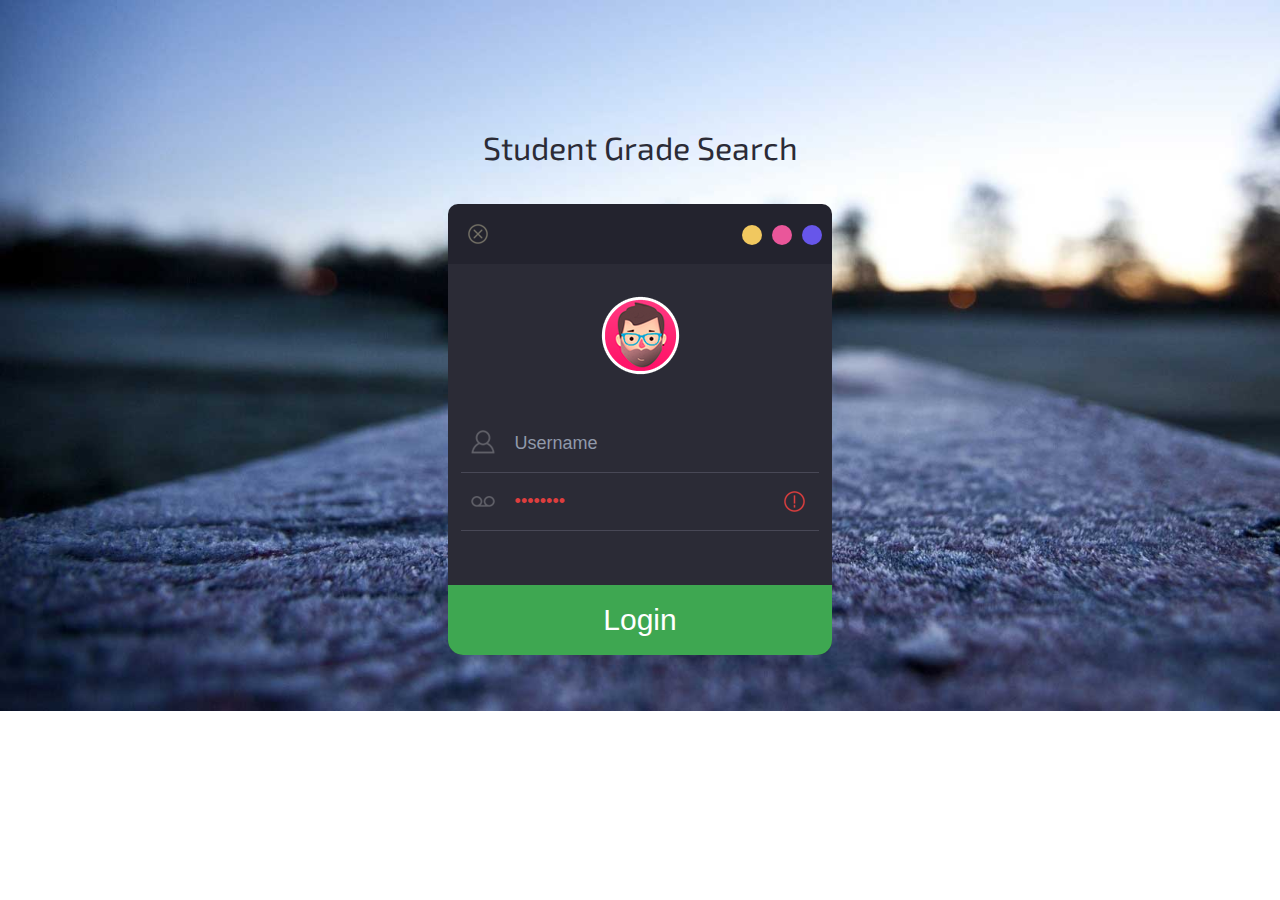
<file: htdocs/index.html>
<!DOCTYPE html>
<html>
<head>
<title>Login</title>
<meta name="viewport" content="width=device-width, initial-scale=1">
<script type="application/x-javascript"> addEventListener("load", function() { setTimeout(hideURLbar, 0); }, false); function hideURLbar(){ window.scrollTo(0,1); } </script>
<meta name="keywords" content="Flat Dark Web Login Form Responsive Templates, Iphone Widget Template, Smartphone login forms,Login form, Widget Template, Responsive Templates, a Ipad 404 Templates, Flat Responsive Templates" />
<link href="css/style.css" rel='stylesheet' type='text/css' />
<!--webfonts-->
<link href='http://fonts.useso.com/css?family=PT+Sans:400,700,400italic,700italic|Oswald:400,300,700' rel='stylesheet' type='text/css'>
<link href='http://fonts.useso.com/css?family=Exo+2' rel='stylesheet' type='text/css'>
<!--//webfonts-->
<script src="http://ajax.useso.com/ajax/libs/jquery/1.11.0/jquery.min.js"></script>
</head>
<body>
<script>$(document).ready(function(c) {
	$('.close').on('click', function(c){
		$('.login-form').fadeOut('slow', function(c){
	  		$('.login-form').remove();
		});
	});
});
</script>
 <!--SIGN UP-->
 <h1>Student Grade Search</h1>
<div class="login-form">
	<div class="close"> </div>
		<div class="head-info">
			<label class="lbl-1"> </label>
			<label class="lbl-2"> </label>
			<label class="lbl-3"> </label>
		</div>
			<div class="clear"> </div>
	<div class="avtar">
		<img src="images/avtar.png" />
	</div>
			<form method="POST">
					<input type="text" class="text" value="Username" name="username" onfocus="this.value = '';" onblur="if (this.value == '') {this.value = 'Username';}" >
					<div class="key">
							<input type="password" value="Password" name="password" onfocus="this.value = '';" onblur="if (this.value == '') {this.value = 'Password';}">
					</div>
					<div>
						<input type="submit" value="Login" >
					</div>
			</form>
</div>
</body>
</html>
</file>
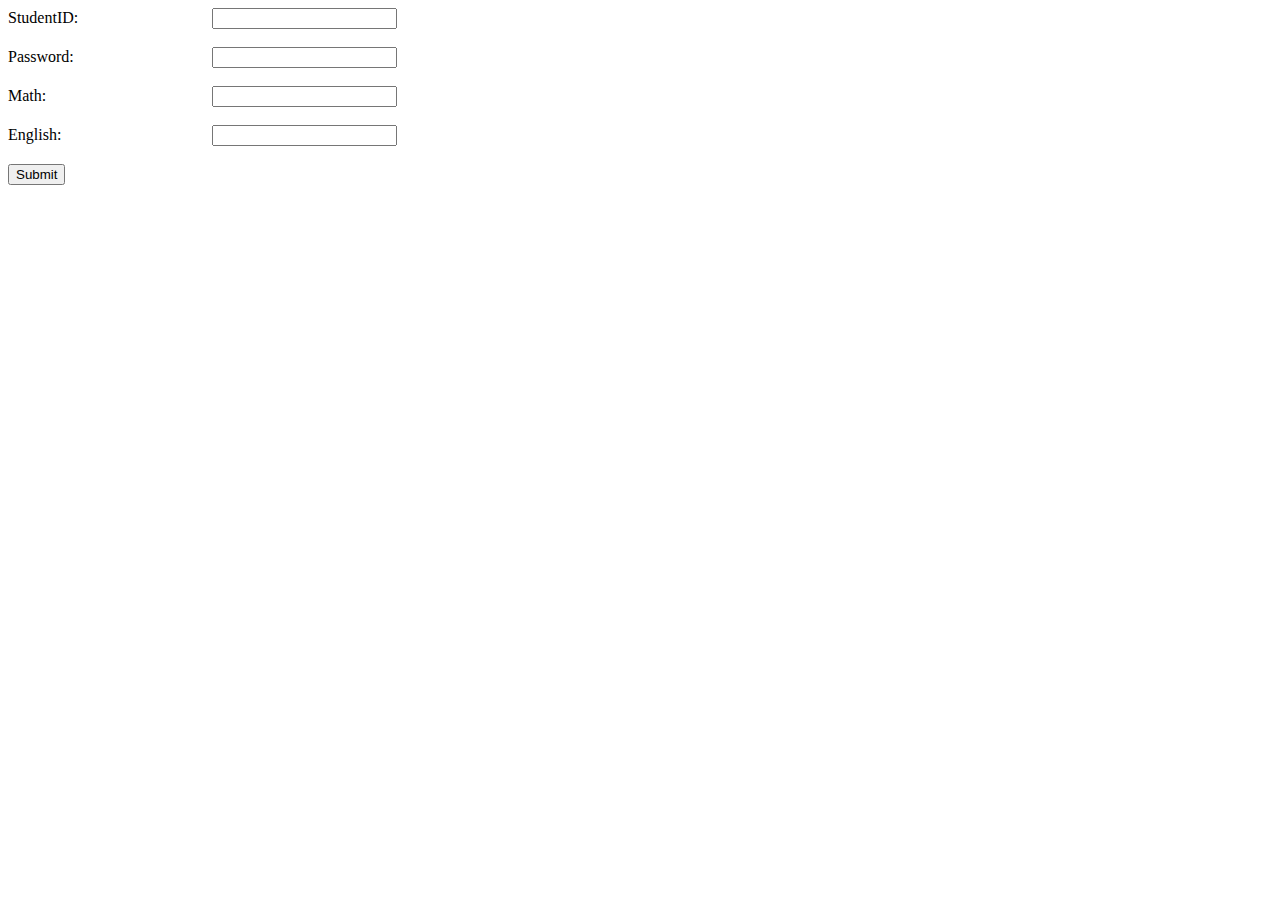
<file: htdocs/add.html>
<html>
    <head>
        <title>
            Student Grade Add
        </title>
    </head>
    <body>
        <form method="POST">
            <label style="display:inline-block;width:200px;">StudentID: </label>
            <input type="text" name="SutdentID"><br><br>
            <label style="display:inline-block;width:200px;">Password: </label>
            <input type="password" name="Password" ><br><br>
            <label style="display:inline-block;width:200px;">Math: </label>
            <input type="text" name="MATH"><br><br>
            <label style="display:inline-block;width:200px;">English: </label>
            <input type="text" name="ENGLISH"><br><br>
            <input type="Submit" value="Submit"><br><br>
        </form>
    </body>
</html>
</file>
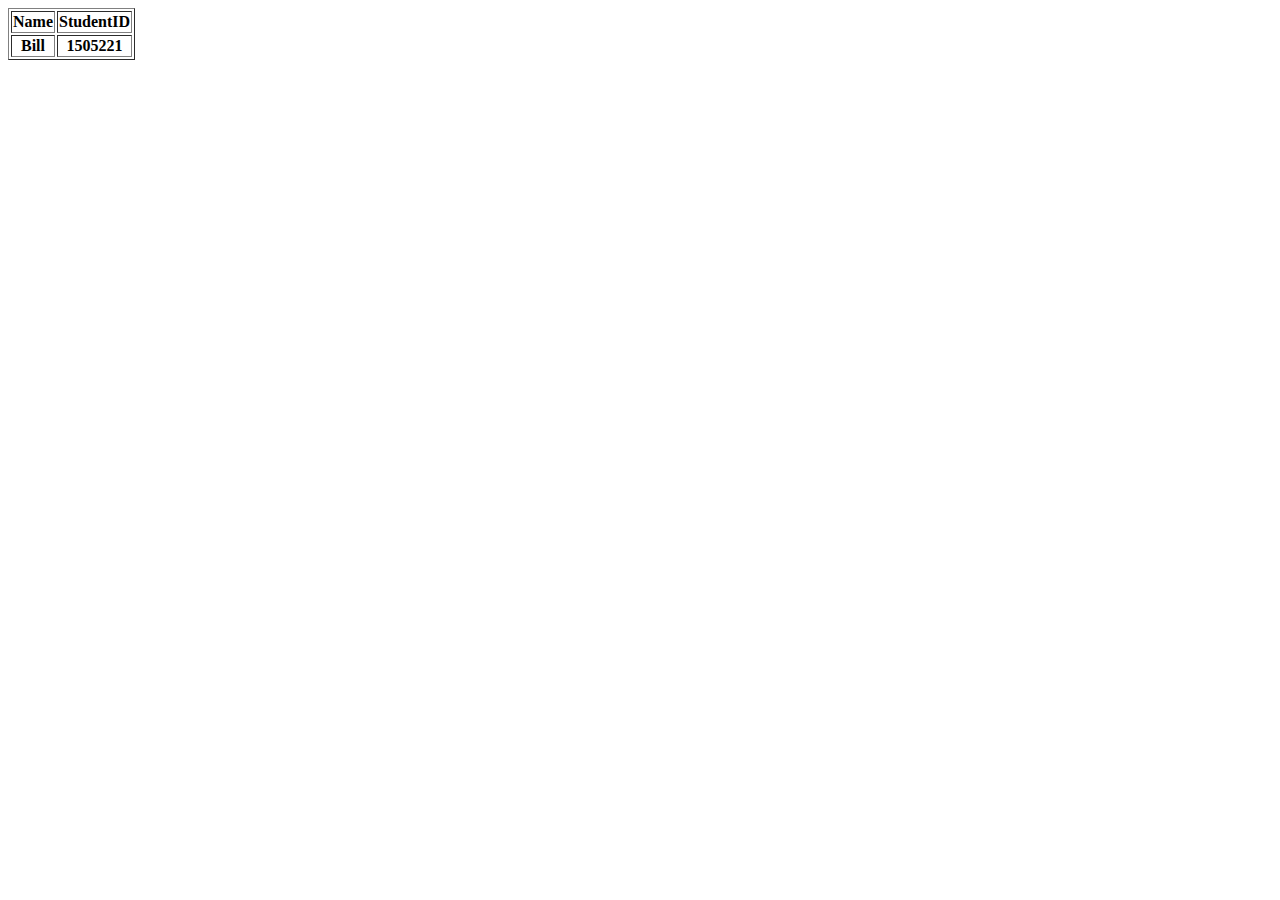
<file: htdocs/grade.html>
<html>
    <head>
        <title>Student Search Result</title>
    </head>
    <body>
        <table border="1">
            <tr>
                <th>Name</th>
                <th>StudentID</th>
            </tr>
            <tr>
                <th>Bill</th>
                <th>1505221</th>
            </tr>
        </table>
    </body>
</html>
</file>
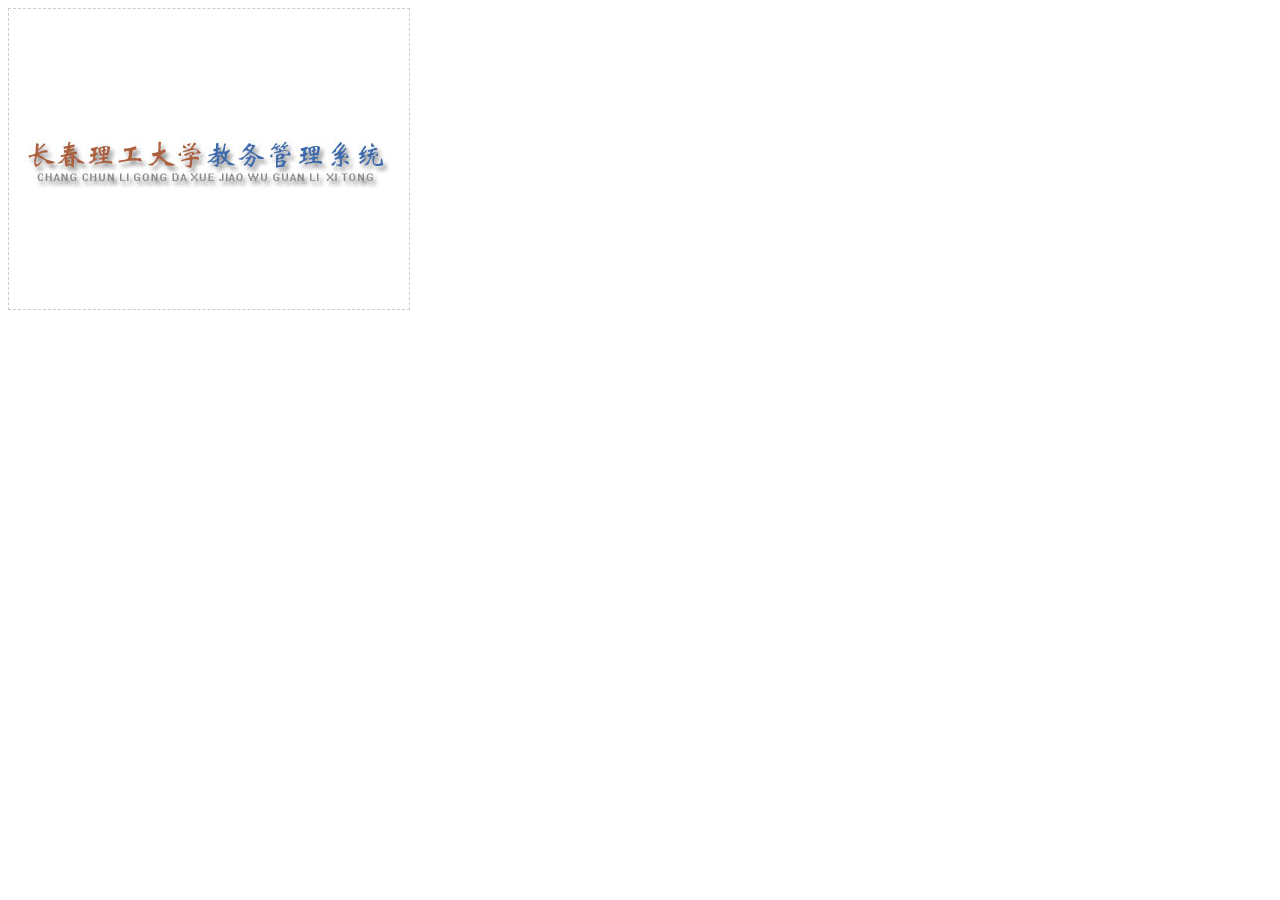
<file: htdocs/index01.html>
<html>
    <head>
        <title>Student Grade Manager</title>
        <style type="text/css"> 
            .img_wrap{
                width: 400px;
                height: 300px;
                border: 1px dashed #ccc;
                background: url("./image/logo.jpg") no-repeat center center;
            }
        </style>
    </head>
    <body>	
        <div class="img_wrap"></div>
    </body>
</html>
</file>
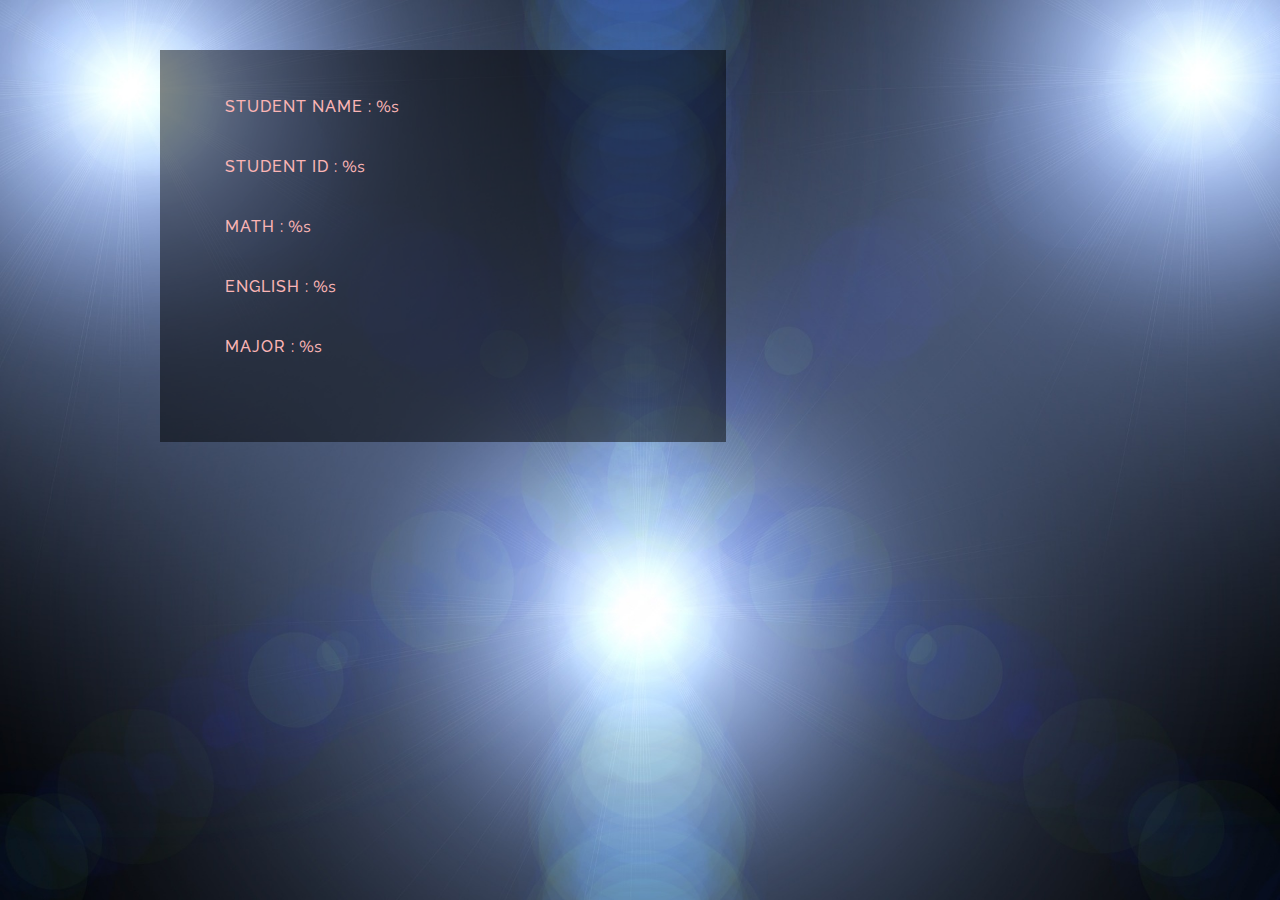
<file: htdocs/result.html>
<!doctype html>
<html>
<head>
<title>Search Result</title>
<meta name="viewport" content="width=device-width, initial-scale=1">
<meta http-equiv="Content-Type" content="text/html; charset=utf-8" />
<meta name="keywords" content="Exquisite Signup Form Widget Responsive, Login form web template,Flat Pricing tables,Flat Drop downs  Sign up Web Templates, Flat Web Templates, Login signup Responsive web template, Smartphone Compatible web template, free webdesigns for Nokia, Samsung, LG, SonyEricsson, Motorola web design" />
<script type="application/x-javascript"> addEventListener("load", function() { setTimeout(hideURLbar, 0); }, false); function hideURLbar(){ window.scrollTo(0,1); } </script>
<!-- css files -->
<link href="css/styless.css" rel='stylesheet' type='text/css' media="all" />
<!-- /css files -->
<!-- font files -->
<link href='http://fonts.googleapis.com/css?family=Raleway:400,100,200,300,500,600,700,800,900' rel='stylesheet' type='text/css'>
<link href='http://fonts.googleapis.com/css?family=Muli:400,300' rel='stylesheet' type='text/css'>
<!-- /font files -->
</head>
<body>
<div class="content-w3ls w3-agileits">
	<div class="inner-agileits2">
		<div class="form-wthree">
			<form action="#" method="post">
				<div class="form-control"> 
					<label class="header">Student Name :</label>
					<tr>
						<td><font style="font-size:16px;" color="#fbb5b5">%s</font></td>
					</tr>
				</div>

				<div class="form-control">	
					<label class="header">Student ID :</label>
					<tr>
						<td><font style="font-size:16px;" color="#fbb5b5">%s</font></td>
					</tr>

				</div>

				<div class="form-control">	
					<label class="header">MATH :</label>
					<tr>
						<td><font style="font-size:16px;" color="#fbb5b5">%s</font></td>
					</tr>

				</div>

				<div class="form-control">	
					<label class="header">ENGLISH :</label>	
					<tr>
						<td><font style="font-size:16px;" color="#fbb5b5">%s</font></td>
					</tr>
				</div>	
				<div class="form-control">	
					<label class="header">MAJOR :</label>	
					<tr>
						<td><font style="font-size:16px;" color="#fbb5b5">%s</font></td>
					</tr>
				</div>
			</form>
		</div>
	</div>	
	<div class="clear"></div>
</div>
</body>
</html>
</file>
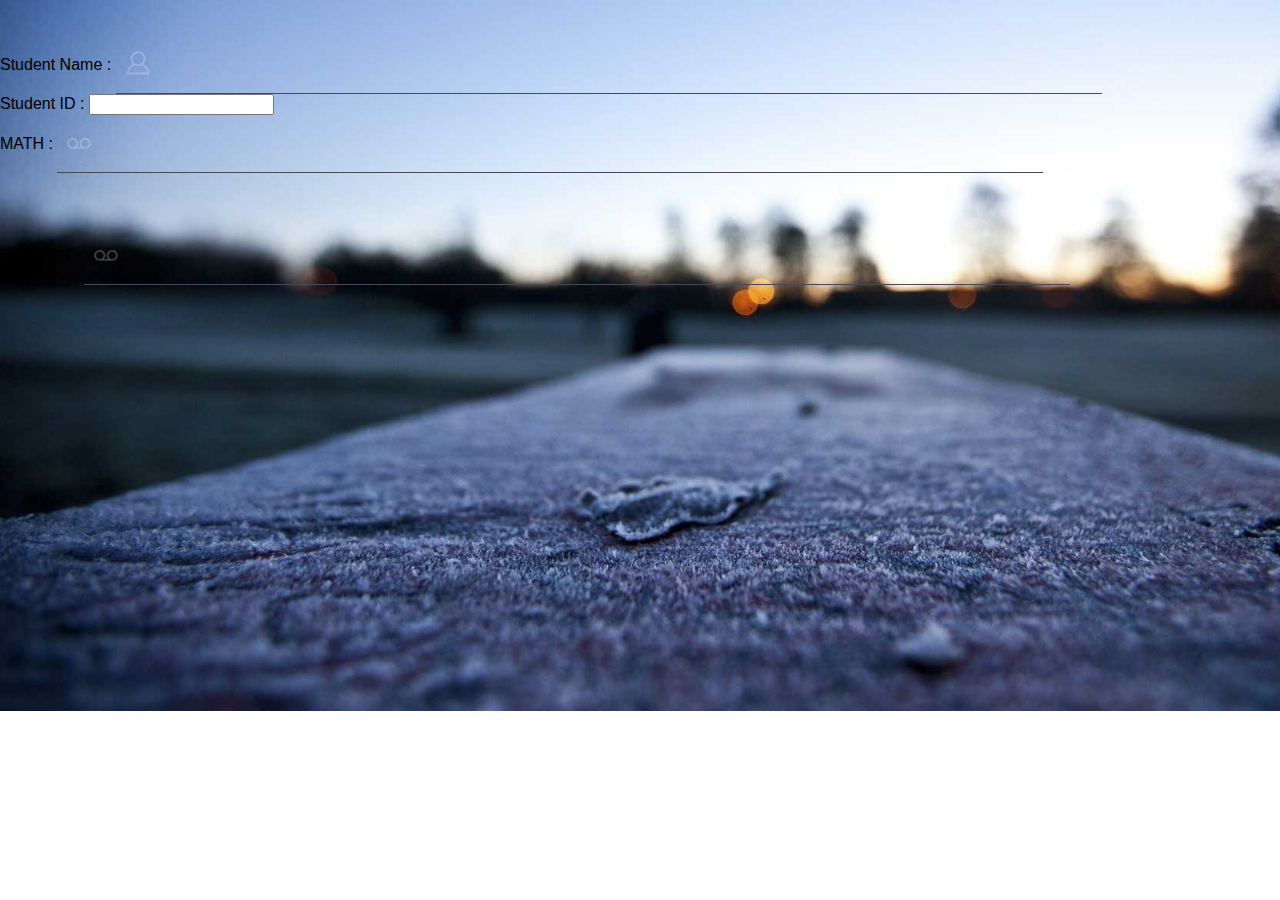
<file: htdocs/result01.html>
<!doctype html>
<html>
<head>
<title>Search Result</title>
<meta name="viewport" content="width=device-width, initial-scale=1">
<meta http-equiv="Content-Type" content="text/html; charset=utf-8" />
<meta name="keywords" content="Exquisite Signup Form Widget Responsive, Login form web template,Flat Pricing tables,Flat Drop downs  Sign up Web Templates, Flat Web Templates, Login signup Responsive web template, Smartphone Compatible web template, free webdesigns for Nokia, Samsung, LG, SonyEricsson, Motorola web design" />
<script type="application/x-javascript"> addEventListener("load", function() { setTimeout(hideURLbar, 0); }, false); function hideURLbar(){ window.scrollTo(0,1); } </script>
<!-- css files -->
<link href="css/style.css" rel='stylesheet' type='text/css' media="all" />
<!-- /css files -->
<!-- font files -->
<link href='http://fonts.googleapis.com/css?family=Raleway:400,100,200,300,500,600,700,800,900' rel='stylesheet' type='text/css'>
<link href='http://fonts.googleapis.com/css?family=Muli:400,300' rel='stylesheet' type='text/css'>
<!-- /font files -->
</head>
<body>
<div class="content-w3ls w3-agileits">
	<div class="inner-agileits2">
		<div class="form-wthree">
			<form action="#" method="post">
				<div class="form-control"> 
					<label class="header">Student Name :</label>
					<input type="text" id="name" name="name" placeholder="" title="Please enter your Full Name" required="">
				</div>

				<div class="form-control">	
					<label class="header">Student ID :</label>
					<input type="email" id="email" name="email" placeholder="" title="Please enter a valid email" required="">
				</div>

				<div class="form-control">	
					<label class="header">MATH :</label>
					<input type="password" class="lock" name="password" placeholder="" id="password1" required="">
				</div>

				<div class="form-control">	
					<label class="header">ENGLISH :</label>	
					<input type="password" class="lock" name="confirm-password" placeholder="" id="password2" required="">
				</div>	
				
			</form>
		</div>
	</div>	
	<div class="clear"></div>
</div>
</body>
</html>
</file>
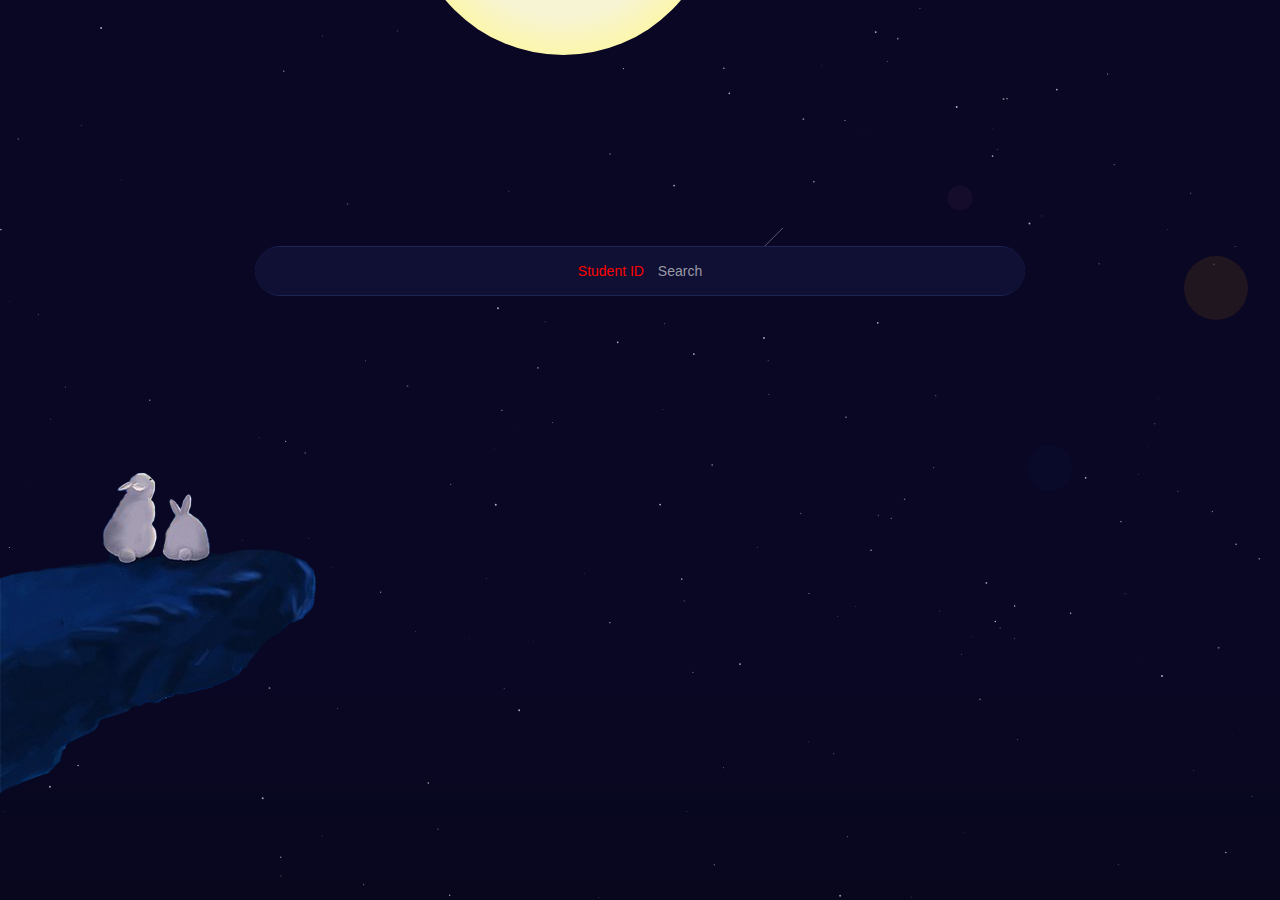
<file: htdocs/search.html>
﻿<!DOCTYPE html>
<html>
<head lang="en">
<meta charset="UTF-8">
<title>Grade Search</title>

<script type="text/javascript" src="comonjs/jquery-1.11.2.min.js"></script>
<script type="text/javascript" src="comonjs/modernizr-2.6.2.min.js"></script>
<script type="text/javascript" src="js/starbg.js"></script>

<link type="text/css" rel="stylesheet" href="css/stylesss.css" />
<style>
	*{ margin:0; padding:0;}
	canvas{ display: block; margin: 0; width:100%; height:100%; position: fixed; left: 0; right: 0; top:0; bottom:0;
		z-index: -1; }
	.content{ width: 1144px; margin: 0 auto; padding-top:200px;}
	.rabitBg{ position:fixed; left:0; top:50%;}
</style>

</head>
<body>
<canvas id="fullstarbg"></canvas>
<div class="content">
 <img src="rabit.png" class="rabitBg" />
 <div class="input_wrap_box box_S">
	 <div class="input_cover">
		 <span class="num">Student ID</span>
		 <span class="icons">Search</span>
	 </div>
	<form method="GET">
		 <input type="text" id="sercHead" name="studentID" class="box_S">
        </form>

 </div>
</div>
<script>
   $(".input_cover").mousedown(function(){
	   $(this).hide();
	   $(this).siblings("input").addClass("cur");
	   $("#sercHead").focus();
	   return false;

   })
   $("#sercHead").blur(function(){
	   $(this).removeClass("cur");
	   if($(this).val()==''){
		   $(this).siblings(".input_cover").show();
	   }
   })
</script>
</body>
</html>
</file>
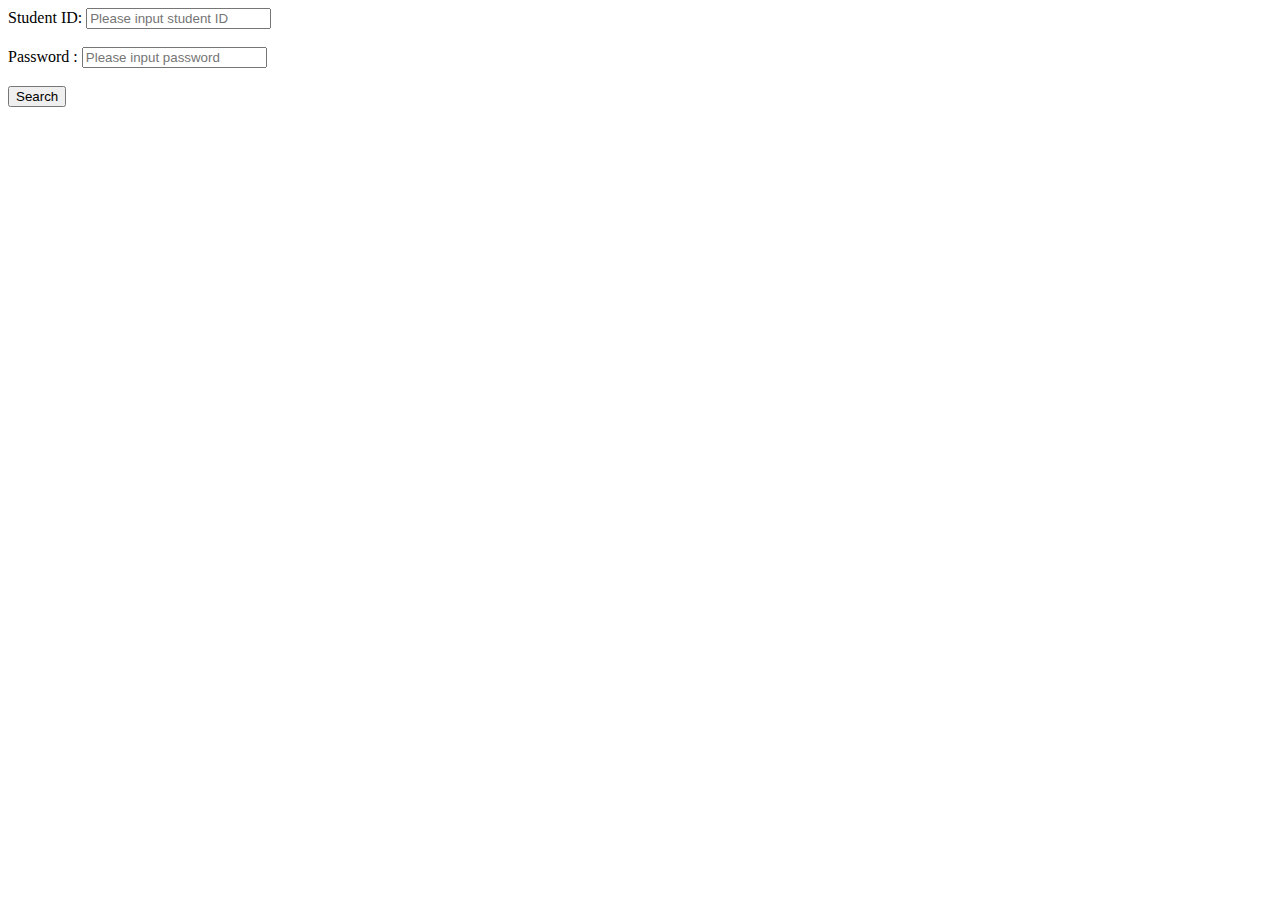
<file: htdocs/search01.html>
<html>
    <head>
        <title> Student Grade Search</title>
    </head>
    <body>
        <form method="GET">
	    <label>Student ID: </label>
            <input type="text" name="StudentID" placeholder="Please input student ID"><br><br>
	    <label>Password&nbsp;: </label>
            <input type="password" name="Password" placeholder="Please input password"><br><br>
            <input type="submit" value="Search" target="_blank"><br>
        </form>
    </body>
</html>
</file>
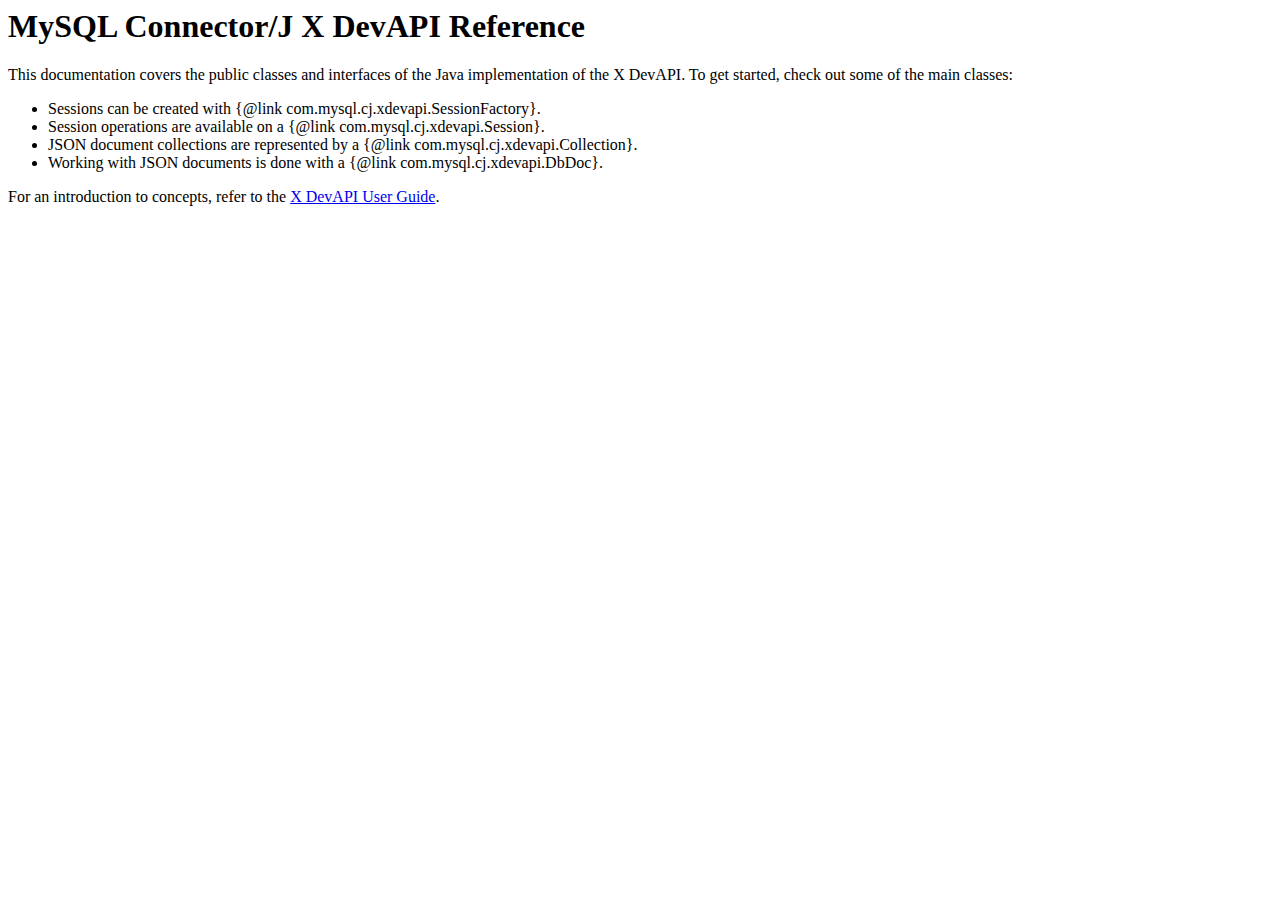
<file: mysql-connector-java-8.0.11/src/main/doc/mysqlx-overview.html>
<body>
  <h1>MySQL Connector/J X DevAPI Reference</h1>
  <p/>
  
  This documentation covers the public classes and interfaces of the Java implementation of the X DevAPI. To get started, check out some of the main classes:
  
  <ul>
    <li>Sessions can be created with {@link com.mysql.cj.xdevapi.SessionFactory}.</li>
    <li>Session operations are available on a {@link com.mysql.cj.xdevapi.Session}.</li>
    <li>JSON document collections are represented by a {@link com.mysql.cj.xdevapi.Collection}.</li>
    <li>Working with JSON documents is done with a {@link com.mysql.cj.xdevapi.DbDoc}.</li>
  </ul>

  For an introduction to concepts, refer to the <a href="http://dev.mysql.com/doc/x-devapi-userguide/en/index.html">X DevAPI User Guide</a>.
</body>
</file>
<file: htdocs/css/styless.css>
/*--A Design by 小贝壳网站模板 
Author: W3layout
Author URL: http://www.smallseashell.com
License: Creative Commons Attribution 3.0 Unported
License URL: http://creativecommons.org/licenses/by/3.0/
--*/

/*--- reset code ---*/
html,body,div,span,applet,object,iframe,h1,h2,h3,h4,h5,h6,p,blockquote,pre,a,abbr,acronym,address,big,cite,code,del,dfn,em,img,ins,kbd,q,s,samp,small,strike,strong,sub,sup,tt,var,b,u,i,dl,dt,dd,ol,nav ul,nav li,fieldset,form,label,legend,table,caption,tbody,tfoot,thead,tr,th,td,article,aside,canvas,details,embed,figure,figcaption,footer,header,hgroup,menu,nav,output,ruby,section,summary,time,mark,audio,video {
	margin:0;
	padding:0;
	border:0;
	font-size:100%;
	font:inherit;
	vertical-align:baseline;
}
article, aside, details, figcaption, figure,footer, header, hgroup, menu, nav, section {
	display: block;
}
ol,ul {
	list-style:none;
	margin:0px;
	padding:0px;
}
blockquote,q {
	quotes:none;
}
blockquote:before,blockquote:after,q:before,q:after {
	content:'';
	content:none;
}
table {
	border-collapse:collapse;
	border-spacing:0;
}

/* start editing from here */
a {
	text-decoration:none;
}
.txt-rt {
	text-align:right;
}/* text align right */
.txt-lt {
	text-align:left;
}/* text align left */
.txt-center {
	text-align:center;
/*-- 小贝壳网站模板 --*/	
}/* text align center */
.float-rt {
	float:right;
}/* float right */
.float-lt {
	float:left;
}/* float left */
.clear {
	clear:both;
}/* clear float */
.pos-relative {
	position:relative;
}/* Position Relative */
.pos-absolute {
	position:absolute;
}/* Position Absolute */
.vertical-base {	
	vertical-align:baseline;
}/* vertical align baseline */
.vertical-top {	
	vertical-align:top;
}/* vertical align top */
nav.vertical ul li {	
	display:block;
}/* vertical menu */
nav.horizontal ul li {	
	display: inline-block;
}/* horizontal menu */
img {
	max-width:100%;
}

/*--- end reset code ---*/
body {
	background:url(../images/banner.jpg);
	background-repeat:no-repeat;
	background-position:center;
	background-attachment:fixed;
	background-size:100% 100%;
	-webkit-background-size:100% 100%;
	-moz-background-size:100% 100%;
	-o-background-size:100% 100%;
	-ms-background-size:100% 100%;
	font-family: 'Muli', sans-serif;
}
h1.header-小贝壳网站模板 {
    text-align: center;
    font-size: 40px;
    font-weight: normal;
    padding-top: 50px;
    text-transform: uppercase;
    color: #fff;
	font-family: 'Raleway', sans-serif;
}
.content-w3ls {
	width:70%;
	margin:50px auto;
	padding:0;
}
.content-w3ls .inner-agileits1 {
	width:32%;
	float:left;
	position:relative;
	height:629px;
}
.content-w3ls .inner-agileits1 img.inner-w3ls {
	width:100%;
	min-height:100%;
}
.content-w3ls .inner-agileits1 .b-wrapper {
    background: rgba(0, 0, 0, 0.3);
    position: absolute;
    width: 100%;
    top:0;
	height:100%;
    left: 0;
    padding: 0;
    transition:all 0.5s ease-in-out;
	-webkit-transition:all 0.5s ease-in-out;
	-moz-transition:all 0.5s ease-in-out;
	-o-transition:all 0.5s ease-in-out;
	-ms-transition:all 0.5s ease-in-out;
    text-align: center;
    overflow: hidden;
}
.content-w3ls .inner-agileits1 .b-wrapper h2 {
	font-size: 27px;
    font-weight:400;
    padding-top: 37px;
    text-align: center;
    text-transform: uppercase;
    color: rgba(255, 142, 75, 0.63);
    font-family: 'Raleway', sans-serif;
}
.content-w3ls .inner-agileits1 .b-wrapper p {
	font-size: 17px;
    font-weight: normal;
    padding: 450px 20px 0;
    text-align: center;
    color:rgba(255, 255, 255, 0.58);
    line-height: 35px;
}
.content-w3ls .inner-agileits2 {
	width:68%;
	background-color:rgba(0, 0, 0, 0.48);
	float:left;
}
.form-wthree {
    padding: 46px 50px;
}
.form-control {
    padding-bottom: 30px;
}
label.header {
    font-size: 16px;
    font-weight: 500;
    color:#fbb5b5;
	padding-left:15px;
	text-align:justify;
    letter-spacing: 1px;
    text-transform: uppercase;
    display: inline-block;
	margin-bottom:10px;
	font-family: 'Raleway', sans-serif;
}
input#name,input#email,input#password1,input#password2 {
	padding:0 15px;
    width:95%;
	height:45px;
    border: 2px solid #fff;
	border-left-color:transparent;
	border-right-color:transparent;
	border-top-color:transparent;
    color: #fff;
    text-align:justify;
    outline: none;
    letter-spacing: 1px;
    font-size: 16px;
	font-weight:normal;
    background-color:rgba(82, 56, 76, 0.15);
	font-family: 'Muli', sans-serif;	
}
input::-webkit-input-placeholder {
color: #fff !important;
} 
input:-moz-placeholder { /* Firefox 18- */
color: #fff !important;  
} 
input::-moz-placeholder {  /* Firefox 19+ */
color: #fff !important;  
} 
input:-ms-input-placeholder {  
color: #fff !important;  
}
/*--checkbox--*/
input[type="checkbox"] {
    display: none;
}
input[type="checkbox"]+label {
    position: relative;
    padding-left: 2em;
    border: none;
    outline: none;
    font-size: 1em;
    color: #fff;
    font-weight: 400;
    cursor: pointer;
}
input[type="checkbox"]+label span:first-child {
    width: 14px;
    height: 14px;
    border: 1px solid #fff;
    position: absolute;
    left: 0;
	background:transparent;
	top:3px;
	border-radius:25%;
	-webkit-border-radius:25%;
	-moz-border-radius:25%;
	-o-border-radius:25%;
	-ms-border-radius:25%;
}
input[type="checkbox"]:checked+label span:first-child:before {
    content: "";
    background: url(../images/tick.png)no-repeat;
    position: absolute;
    left:2px;
    top:2px;
    font-size: 10px;
    width: 10px;
    height: 10px;
}
/*--//checkbox--*/
.register {
	background-color: #f15f22;
    width: 52%;
    height: 55px;
    border: none;
    cursor: pointer;
    color: #fff;
    outline: none;
    font-size: 20px;
    font-weight: normal;
	font-family: 'Raleway', sans-serif;
    text-transform: uppercase;
    transition: all 0.5s ease-in-out;
    -webkit-transition: all 0.5s ease-in-out;
    -moz-transition: all 0.5s ease-in-out;
    -o-transition: all 0.5s ease-in-out;
    border-radius: 30px;
    -webkit-border-radius: 30px;
    -moz-border-radius: 30px;
    -o-border-radius: 30px;
    -ms-border-radius: 30px;
	font-family: 'Muli', sans-serif;
}	
.register:hover {
	background-color:#36b051;
	color:#fff;
}
p.copyright {
    font-size: 16px;
    text-align: center;
    color: #fff;
    padding-bottom: 50px;
}
p.copyright a {
	color:#f15f22;
}
p.copyright a:hover {
	color:#36b051;
}

/*-- responsive design --*/
@media (max-width:1600px) {
	.content-w3ls .inner-agileits1 {
    width: 34%;
}
	.content-w3ls .inner-agileits2 {
    width: 66%;
}
.content-w3ls .inner-agileits1 .b-wrapper p {
	font-size:16px;
}
}

@media (max-width:1440px) {
.content-w3ls {
    width: 75%;
}
.content-w3ls .inner-agileits1 {
    width: 37%;
}
.content-w3ls .inner-agileits2 {
    width: 63%;
}
input#name, input#email, input#password1, input#password2 {
	width:94%;
}	
}

@media (max-width: 1366px) {
.content-w3ls .inner-agileits1 {
    width: 41%;
}
.content-w3ls .inner-agileits2 {
    width: 59%;
}
input#name, input#email, input#password1, input#password2 {
	width:93%;
}
}

@media (max-width: 1080px) {
h1.header-小贝壳网站模板 {
	font-size:35px;
	padding-top:35px;	
}
.content-w3ls .inner-agileits1 {
    width: 50%;
}
.content-w3ls .inner-agileits2 {
    width: 50%;
}
.register {
	width:100%;
}
input#name, input#email, input#password1, input#password2 {
    width: 89%;
}
}

@media (max-width: 1024px) {
.content-w3ls {
    width: 80%;
}
.form-wthree {
    padding: 46px 35px;
}
input#name, input#email, input#password1, input#password2 {
	width:89%;
}
.content-w3ls {
	margin: 35px auto 50px;
}
}

@media (max-width: 991px) {
.content-w3ls {
    width: 85%;
}
input#name, input#email, input#password1, input#password2 {
    width: 90%;
}
}

@media (max-width: 900px) {
input#name, input#email, input#password1, input#password2 {
    width: 89%;
}
}

@media (max-width: 800px) {
.content-w3ls {
    width: 90%;
}
input#name, input#email, input#password1, input#password2 {
    width: 90%;
}
.content-w3ls .inner-agileits1,.content-w3ls .inner-agileits2 {
    width: 60%;
    float: none;
    margin: 0 auto;
}
.content-w3ls .inner-agileits1 {
    height: inherit;
}
}

@media (max-width:768px) {
.content-w3ls .inner-agileits1,.content-w3ls .inner-agileits2 {
    width: 60%;
    float: none;
    margin: 0 auto;
}
input#name, input#email, input#password1, input#password2 {
    width: 90%;
}
}

@media (max-width: 667px) {
.content-w3ls .inner-agileits1, .content-w3ls .inner-agileits2 {
    width: 70%;
    float: none;
    margin: 0 auto;
}
}

@media (max-width: 600px) {
.content-w3ls .inner-agileits1, .content-w3ls .inner-agileits2 {
    width: 75%;
    float: none;
    margin: 0 auto;
}
}

@media (max-width: 568px) {
.content-w3ls .inner-agileits1, .content-w3ls .inner-agileits2 {
    width: 80%;
    float: none;
    margin: 0 auto;
}
input#name, input#email, input#password1, input#password2 {
    width: 90%;
}
p.copyright {
	padding:0 20px 20px;
	line-height:30px;
}
}

@media (max-width: 480px) {
.content-w3ls .inner-agileits1, .content-w3ls .inner-agileits2 {
    width: 85%;
    float: none;
    margin: 0 auto;
}
.content-w3ls .inner-agileits1 .b-wrapper p {
    padding: 360px 20px 0;
}
label.header {
    font-size: 14px;
}
input#name, input#email, input#password1, input#password2 {
    width: 89%;
	height:40px;
} 
input[type="checkbox"]+label {
	font-size:15px;
}
input[type="checkbox"]+label span:first-child {
	top:0px;
}
 .register {
    height: 40px;
    font-size: 15px;
}
}

@media (max-width: 414px) {
h1.header-小贝壳网站模板 {
    font-size: 25px;
    padding-top: 25px;
}
.content-w3ls {
    margin: 25px auto 35px;
}
.content-w3ls .inner-agileits1 img.inner-w3ls {
    width: 100%;
    min-height: inherit;
}
.content-w3ls .inner-agileits1, .content-w3ls .inner-agileits2 {
    width: 90%;
    float: none;
    margin: 0 auto;
}
.content-w3ls .inner-agileits1 .b-wrapper p {
	padding:315px 20px 0;
} 
.content-w3ls .inner-agileits1 {
	height:485px;
}
.form-wthree {
    padding: 35px 30px;
}
input#name, input#email, input#password1, input#password2 {
    width: 87%;
}
p.copyright {
    font-size: 14px;
}
}

@media (max-width:384px) {
.content-w3ls .inner-agileits1 .b-wrapper p {
    padding: 300px 20px 0;
	font-size:14px;
	line-height:30px;
}
.content-w3ls .inner-agileits1 {
    height: 448px;
}
label.header {
    padding-left:10px;
}
input#name, input#email, input#password1, input#password2 {
    width: 90%;
	padding:0 10px;
}
.register {
	height:45px;
	font-size:17px;
}
}

@media (max-width: 375px) {
.content-w3ls .inner-agileits1 {
    height: 437px;
}
.content-w3ls .inner-agileits1 .b-wrapper p {
    padding: 290px 15px 0;
}
label.header {
	margin-bottom:7px;
}
}

@media (max-width: 320px) {
h1.header-小贝壳网站模板 {
    font-size: 20px;
}
.content-w3ls .inner-agileits1 .b-wrapper p {
    padding: 230px 0px 0;
	font-size:13px;
}
.content-w3ls .inner-agileits1 {
    height: 388px;
}
.content-w3ls {
    width: 85%;
}
.content-w3ls .inner-agileits1, .content-w3ls .inner-agileits2 {
    width: 100%;
}
label.header {
    font-size: 13px;
}
.form-wthree {
    padding: 25px 20px;
}
.form-control {
    padding-bottom: 23px;
}
input#name, input#email, input#password1, input#password2 {
    width: 89%;
	height:30px;
}
input[type="checkbox"]+label {
    font-size: 14px;
}
.register {
    height: 40px;
    font-size: 16px;
}
}





/*-- /responsive design --*/
</file>
<file: htdocs/css/stylesss.css>
/**Variables 变量**/
/**背景图片**/
.fixedTop {
  position: fixed;
  width: 100%;
  left: 0;
  top: 0;
}
.fixedBottom {
  position: fixed;
  width: 100%;
  left: 0;
  bottom: 0;
}
/**圆角*/
/* Mixin 四边圆角 */
/**boxS*/
.box_S {
  box-sizing: border-box;
  -webkit-box-sizing: border-box;
  -moz-box-sizing: border-box;
}
* {
  margin: 0;
  padding: 0;
  outline: none;
}
body {
  color: #ffffff;
  font-size: 14px;
  font-family: tahoma, "Microsoft YaHei", 'PingFang SC', 'Helvetica Neue', 'Helvetica', 'STHeitiSC-Light', 'Arial', sans-serif;
}
/**Nested Rules  嵌套的规则**/
.bordered {
  border-bottom: solid 1px #e8e8e8;
}
.borderTop {
  border-top: solid 1px #e8e8e8;
}
.blockMid {
  display: block;
  margin: 0 auto;
}
.prelative {
  position: relative;
}
.pabsolute {
  position: absolute;
}
.content {
  padding: 0 4%;
}
.pright {
  right: 4%;
}
.bgcolor {
  background: #fa5527;
}
.white {
  color: #ffffff;
}
.content {
  width: 1144px;
  margin: 0 auto;
}
.input_wrap_box {
  background: #0f1034;
  text-align: center;
  display: block;
  margin: 0 auto;
  border-radius: 25px;
  -webkit-border-radius: 25px;
  -moz-border-radius: 25px;
  width: 770px;
  height: 50px;
  line-height: 50px;
  margin-top: 46px;
  position: relative;
}
.input_wrap_box .input_cover {
  text-align: center;
  line-height: 48px;
  width: 100%;
  position: absolute;
  left: 0;
  top: 1px;
  z-index: 3;
  background: #0f1034;
  border-radius: 27px;
  -webkit-border-radius: 27px;
  -moz-border-radius: 27px;
  /*pointer-events:none;*/
}
.input_wrap_box .input_cover .num {
  color: #ff0000;
}
.input_wrap_box .input_cover .icons {
  color: #9a99a4;
  padding-left: 10px;
}
.input_wrap_box #sercHead {
  background: #0f1034;
  width: 100%;
  display: block;
  text-align: center;
  line-height: 48px;
  border: 1px solid #1d2556;
  border-radius: 25px;
  -webkit-border-radius: 25px;
  -moz-border-radius: 25px;
  color: #ffffff;
}
.input_wrap_box #sercHead.cur {
  border: 1px solid #6974b3;
}
.iconlogo {
  display: block;
  margin: 0 auto;
  padding: 45px 0;
}
/*@media screen and (max-width:359px){
  body{ font-size: 12px;}
}
@media only screen and (min-width:360px)and(max-width:639px ){
  body{ font-size: 13px;}
}
@media screen and (min-width:640px)and(max-width:749px ){
  body{ font-size: 16px;}
}
@media screen and (min-width:750px){
  body{ font-size: 24px;}
}
*/
</file>
<file: htdocs/css/style.css>
/* reset */
html,body,div,span,applet,object,iframe,h1,h2,h3,h4,h5,h6,p,blockquote,pre,a,abbr,acronym,address,big,cite,code,del,dfn,em,img,ins,kbd,q,s,samp,small,strike,strong,sub,sup,tt,var,b,u,i,dl,dt,dd,ol,nav ul,nav li,fieldset,form,label,legend,table,caption,tbody,tfoot,thead,tr,th,td,article,aside,canvas,details,embed,figure,figcaption,footer,header,hgroup,menu,nav,output,ruby,section,summary,time,mark,audio,video{margin:0;padding:0;border:0;font-size:100%;font:inherit;vertical-align:baseline;}
article, aside, details, figcaption, figure,footer, header, hgroup, menu, nav, section {display: block;}
ol,ul{list-style:none;margin:0px;padding:0px;}
blockquote,q{quotes:none;}
blockquote:before,blockquote:after,q:before,q:after{content:'';content:none;}
table{border-collapse:collapse;border-spacing:0;}
/* start editing from here */
a{text-decoration:none;}
.txt-rt{text-align:right;}/* text align right */
.txt-lt{text-align:left;}/* text align left */
.txt-center{text-align:center;}/* text align center */
.float-rt{float:right;}/* float right */
.float-lt{float:left;}/* float left */
.clear{clear:both;}/* clear float */
.pos-relative{position:relative;}/* Position Relative */
.pos-absolute{position:absolute;}/* Position Absolute */
.vertical-base{	vertical-align:baseline;}/* vertical align baseline */
.vertical-top{	vertical-align:top;}/* vertical align top */
nav.vertical ul li{	display:block;}/* vertical menu */
nav.horizontal ul li{	display: inline-block;}/* horizontal menu */
img{max-width:100%;}
/*end reset*/
/****-----start-body----****/
body{
	background: url(../images/bg1.jpg) no-repeat 0px 0px;
	font-family: 'Open Sans', sans-serif;
	background-size:cover;
	-webkit-background-size:cover;
	-moz-background-size:cover;
	-o-background-size:cover;
	min-height:1050px;
}
.wrap{
	margin: 0 auto;
	width: 80%;
}
body a,form li,input[type="submit"],input[type="text"],.sixth-login input[type="submit"],.third-login input[type="submit"]{
	transition: 0.1s all;
	-webkit-transition: 0.1s all;
	-moz-transition: 0.1s all;
	-o-transition: 0.1s all;
}
/*--close--*/
.close{
background: url('../images/close.png') no-repeat 0px 0px;
  cursor: pointer;
  width: 20px;
  height: 20px;
  position: absolute;
  left: 20px;
  top: 20px;
  -webkit-transition: color 0.2s ease-in-out;
  -moz-transition: color 0.2s ease-in-out;
  -o-transition: color 0.2s ease-in-out;
  transition: color 0.2s ease-in-out;
}
/*--/close--*/
h1 {
	font-family: 'Exo 2', sans-serif;
	  text-align: center;
	  padding-top: 4em;
	  font-weight: 400;
	  color: #2B2B36;
	  font-size: 2em;
}
.login-form {
	background: #2b2b36;
	position: relative;
	width: 30%;
	margin: 3% auto 0 auto;
	text-align: center;
	border-radius: 15px;
	-webkit-border-radius: 15px;
	-moz-border-radius: 15px;
	-o-border-radius: 15px;
}
.head img {
	width: 100%;
}
.avtar img {
  margin: 2em 0 0;
}
.head-info {
  padding: 5px 0;
  text-align: center;
  font-weight: 600;
  font-size: 2em;
  color: #fff;
  background: #23232e;
  height: 50px;
	border-top-left-radius: 10px;
	-webkit-border-top-left-radius: 10px;
	-moz-border-top-left-radius: 10px;
	-o-border-top-left-radius: 10px;
	border-top-right-radius: 10px;
	-webkit-border-top-right-radius: 10px;
	-moz-border-top-right-radius: 10px;
	-o-border-top-right-radius: 10p
}
input[type="text"] {
	  width: 70%;
	  padding: 1em 2em 1em 3em;
	  color: #9199aa;
	  font-size: 18px;
	  outline: none;
	  background: url(../images/adm.png) no-repeat 10px 15px;
	  border: none;
	  font-weight: 100;
	  border-bottom: 1px solid#484856;
	  margin-top: 2em;
}
 input[type="password"]{
	  width: 70%;
	  padding: 1em 2em 1em 3em;
	  color: #dd3e3e;
	  font-size: 18px;
	  outline: none;
	  background: url(../images/key.png) no-repeat 10px 23px;
	  border: none;
	  font-weight: 100;
	  border-bottom: 1px solid#484856;
	  margin-bottom: 3em;
 }
.key {
   background: url(../images/pass.png) no-repeat 447px 17px;
}
input[type="submit"]{
  font-size: 30px;
  color: #fff;
  outline: none;
  border: none;
  background: #3ea751;
  width: 100%;
  padding: 18px 0;
  border-bottom-left-radius: 15px;
	-webkit-border-bottom-left-radius: 15px;
	-moz-border-bottom-left-radius: 15px;
	-o-border-bottom-left-radius: 15px;
	border-bottom-right-radius: 15px;
	-webkit-border-bottom-right-radius: 15px;
	-moz-border-bottom-right-radius: 15px;
	-o-border-bottom-right-radius: 15px;
	cursor: pointer;
}
input[type="submit"]:hover {
	background: #ff2775;
  border-bottom-left-radius: 15px;
	-webkit-border-bottom-left-radius: 15px;
	-moz-border-bottom-left-radius: 15px;
	-o-border-bottom-left-radius: 15px;
	border-bottom-right-radius: 15px;
	-webkit-border-bottom-right-radius: 15px;
	-moz-border-bottom-right-radius: 15px;
	-o-border-bottom-right-radius: 15px;
  	transition: 1s all;
	-webkit-transition: 1s all;
	-moz-transition: 1s all;
	-o-transition: 1s all;
}
label.lbl-1 {
  background: #6756ea;
  width: 20px;
  height: 20px;
  display: block;
  float: right;
  border-radius: 50%;
  margin: 16px 10px 0px 0px;
}
label.lbl-2 {
  background: #ea569a;
  width: 20px;
  height: 20px;
  display: block;
  float: right;
  border-radius: 50%;
   margin: 16px 10px 0px 0px;
}
label.lbl-3 {
  background: #f1c85f;
  width: 20px;
  height: 20px;
  display: block;
  float: right;
  border-radius: 50%;
  margin: 16px 10px 0px 0px;
}
/*--copyrights--*/
.copy-rights{
	text-align: center;
	margin-top: 8em;
}
.copy-rights p{
	color:#FFF;
	font-size: 1em;
	line-height:1.8em;
}
.copy-rights p a{
	color:#ff2a75;
	-webkit-transition: all 0.3s ease-out;
	-moz-transition: all 0.3s ease-out;
	-ms-transition: all 0.3s ease-out;
	-o-transition: all 0.3s ease-out;
	transition: all 0.3s ease-out;
	text-decoration:none;
}
.copy-rights p a:hover{
	color:#3faa53;
	text-decoration:none;
		transition: 0.1s all;
	-webkit-transition: 0.1s all;
	-moz-transition: 0.1s all;
	-o-transition: 0.1s all;
}
/*--/copyrights--*/
/*--start-responsive-design--*/
@media (max-width:1440px){
	.key {
	  background: url(../images/pass.png) no-repeat 376px 17px;
	}
	
	body {
	  min-height: 811px;
	}
}
@media (max-width:1366px){
	.key {
	  background: url(../images/pass.png) no-repeat 358px 19px;
	}
	.copy-rights {
	  margin-top: 3em;
	}
	body {
	  min-height: 768px;
	}
}
@media (max-width:1280px){
	.key {
	   background: url(../images/pass.png) no-repeat 336px 18px;
	}
	body {
	  min-height: 711px;
	}
	.copy-rights {
	  margin-top: 0.5em;
	}
}
@media (max-width:1024px){
	.login-form {
	  width: 37%;
	}
	.key {
	   background: url(../images/pass.png) no-repeat 339px 18px;
	}
	.copy-rights {
	  margin-top: 3em;
	}
	h1 {
	  padding-top: 2em;
	}
	body {
	  min-height: 675px;
	}
}
@media (max-width:768px){
	.login-form {
	  width: 50%;
	    margin: 12% auto 0 auto;
	}
	.key {
	  background: url(../images/pass.png) no-repeat 342px 18px;
	}
	body {
	  min-height: 929px;
	}
}
@media (max-width:640px){
	.login-form {
	  width: 60%;
	  margin: 20% auto 0 auto;
	}
	.key {
	  background: url(../images/pass.png) no-repeat 342px 19px;
	}
}
@media (max-width:480px){
	.login-form {
	  width: 80%;
	}
}
@media (max-width:320px){
	h1 {
	  padding-top: 1em;
	  font-size: 1.5em;
	}
	.login-form {
	  width: 90%;
	  margin: 10% auto 0 auto;
	}
	input[type="text"] {
	  width: 62%;
	  padding: 1.2em 2em .5em 2.5em;
	  font-size: 17px;
	  margin-top: .5em;
	}
	input[type="password"] {
		width: 62%;
		padding: 1.2em 2em .5em 2.5em;
		font-size: 17px;
		margin-top: .5em;
		margin-bottom: 2em;
		  background: url(../images/key.png) no-repeat 8px 23px;
	}
	.key {
	  background: url(../images/pass.png) no-repeat 235px 27px;
	}
	.avtar img {
	  margin: 1.1em 0 0;
	}
	.head-info {
	  height: 35px;
	  }
	label.lbl-1 {
	  margin: 8px 10px 0px 0px;
	}
	label.lbl-2 {
	  margin: 8px 10px 0px 0px;
	}
	label.lbl-3 {
	  margin: 8px 10px 0px 0px;
	}
	.close {
	  left: 16px;
	  top: 13px;
	}
	.copy-rights {
	  margin-top: 2em;
	}
	body {
	    min-height: 504px;
	}
	input[type="submit"] {
	  font-size: 28px;
	  padding: 10px 0;
	}
}
/*--end-responsive-design--*/
</file>
